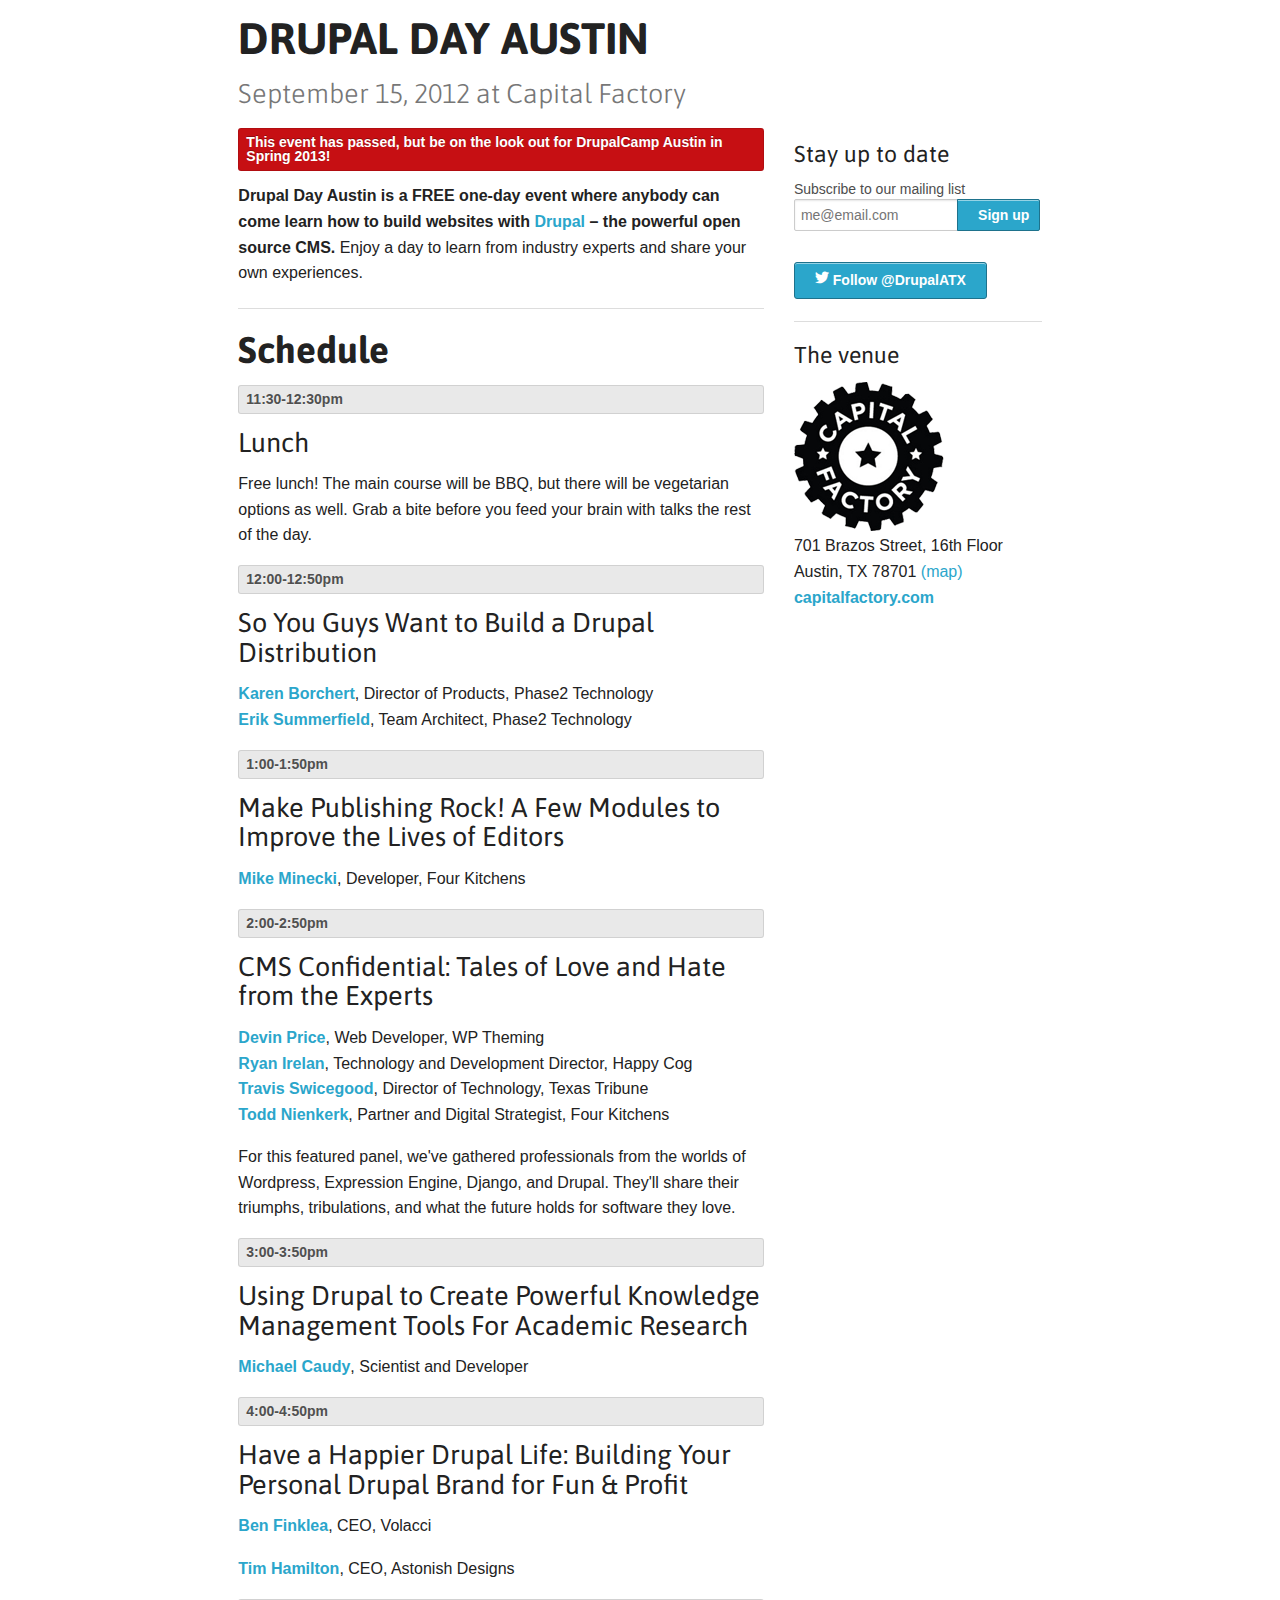
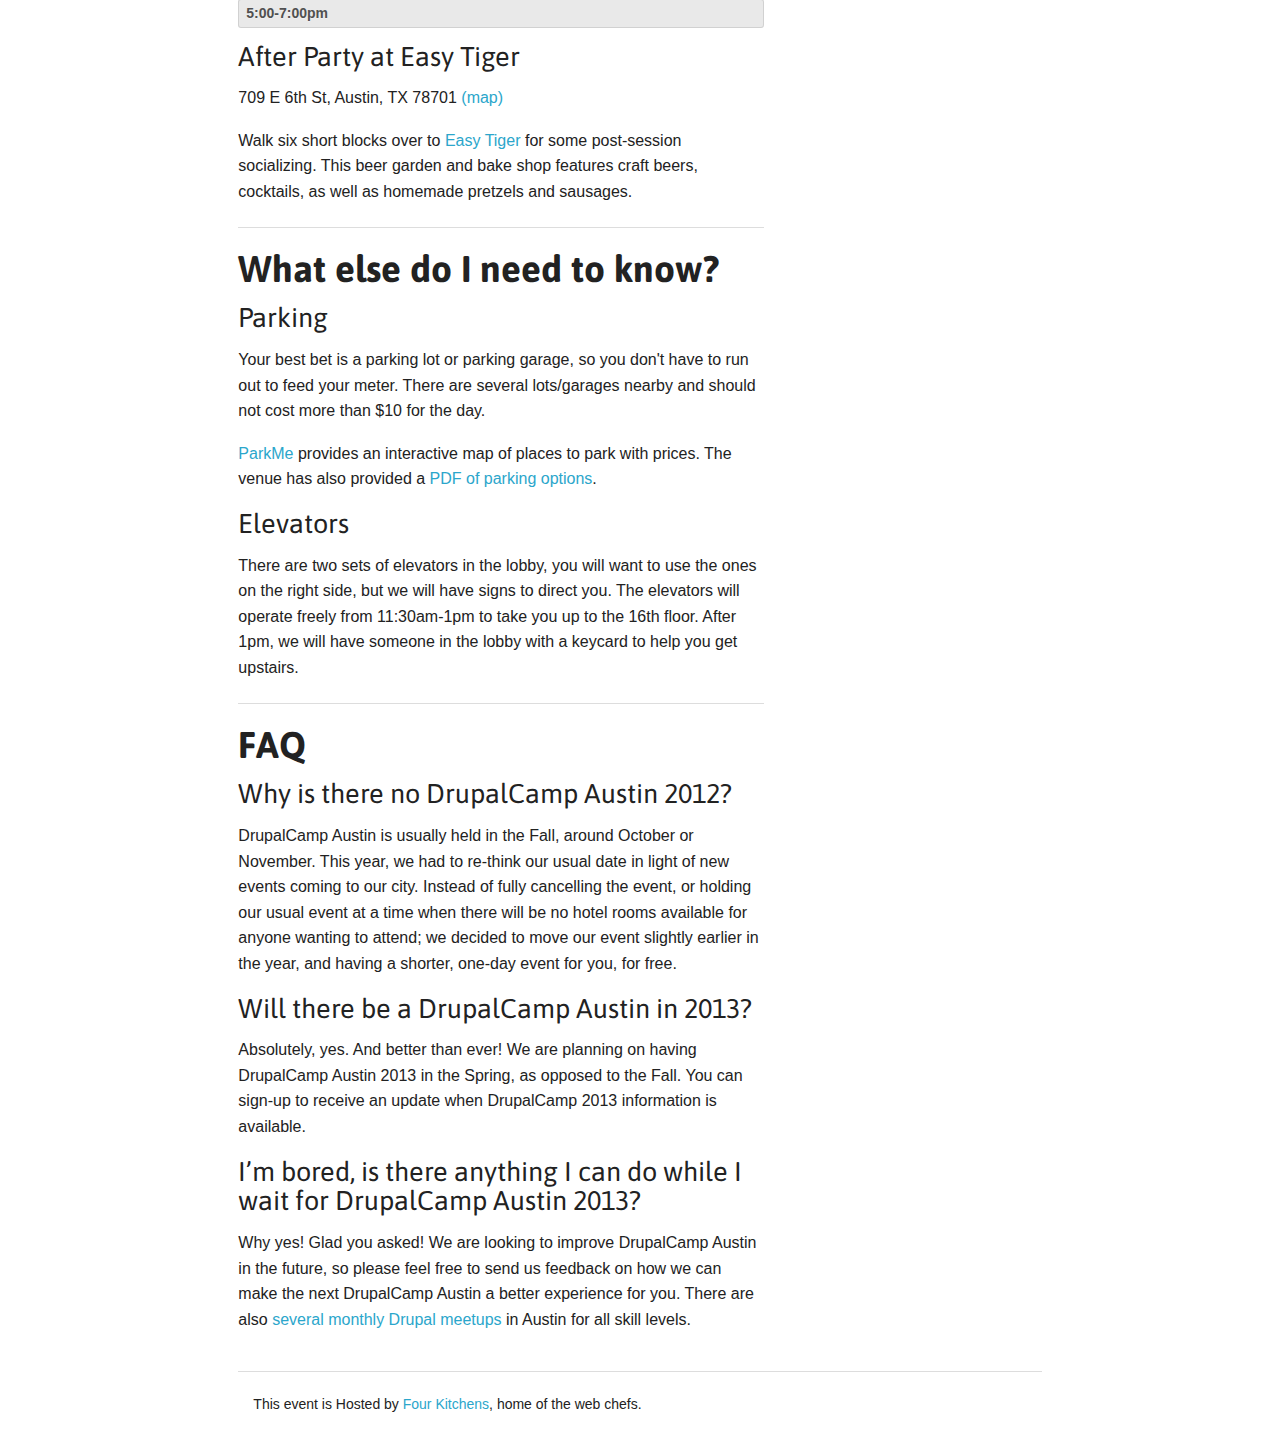
<file: index.html>
<!DOCTYPE html>

<!-- paulirish.com/2008/conditional-stylesheets-vs-css-hacks-answer-neither/ -->
<!--[if lt IE 7]> <html class="no-js lt-ie9 lt-ie8 lt-ie7" lang="en"> <![endif]-->
<!--[if IE 7]>    <html class="no-js lt-ie9 lt-ie8" lang="en"> <![endif]-->
<!--[if IE 8]>    <html class="no-js lt-ie9" lang="en"> <![endif]-->
<!--[if gt IE 8]><!--> <html class="no-js" lang="en"> <!--<![endif]-->
<head>
  <meta charset="utf-8" />

  <!-- Set the viewport width to device width for mobile -->
  <meta name="viewport" content="width=device-width" />

  <title>Drupal Day Austin 2012</title>

  <!-- Included CSS Files -->
  <link rel="stylesheet" href="css/foundation.css">
  <link href="fonts/ss-social/ss-social.css" rel="stylesheet" />
  <link href="fonts/ss-standard/ss-standard.css" rel="stylesheet" />
  <link rel="stylesheet" href="css/style.css">

  <!--[if lt IE 9]>
    <link rel="stylesheet" href="css/ie.css">
  <![endif]-->

  <script src="js/modernizr.foundation.js"></script>

  <!-- IE Fix for HTML5 Tags -->
  <!--[if lt IE 9]>
    <script src="http://html5shiv.googlecode.com/svn/trunk/html5.js"></script>
  <![endif]-->

  <!-- Google Analytics -->
  <script type="text/javascript">
  
    var _gaq = _gaq || [];
    _gaq.push(['_setAccount', 'UA-10055851-5']);
    _gaq.push(['_trackPageview']);
  
    (function() {
      var ga = document.createElement('script'); ga.type = 'text/javascript'; ga.async = true;
      ga.src = ('https:' == document.location.protocol ? 'https://ssl' : 'http://www') + '.google-analytics.com/ga.js';
      var s = document.getElementsByTagName('script')[0]; s.parentNode.insertBefore(ga, s);
    })();
  
  </script>
</head>
<body>

<div class="row ">
  <div class="ten columns centered">

    <header class="row twelve columns">
        <h1 class="title">Drupal Day Austin</h1>
        <h3 class="subheader">September 15, 2012 at Capital Factory</h3>
    </header>

    <div class="row">
      <div id="main" class="eight columns">
        
        <div class="alert-box alert">This event has passed, but be on the look out for <strong>DrupalCamp Austin</strong> in Spring 2013!</div>

        <p><strong>Drupal Day Austin is a FREE one-day event where anybody can come learn how to build websites with <a href="http://drupal.org" target="_blank">Drupal</a> – the powerful open source CMS.</strong> Enjoy a day to learn from industry experts and share your own experiences.</p>

        <div class="show-for-small">
					<p>
						<strong>When</strong>: Saturday, September 15, 2012. 11:30am-5pm<br>
						<strong>Where</strong>: Capital Factory, 701 Brazos St, 16th Floor, Austin, TX 78701 <a href="https://maps.google.com/maps?q=701+Brazos+Street,+16th+floor+Austin,+TX+78701&hl=en&sll=30.307761,-97.753401&sspn=0.982849,1.783905&t=v&hnear=701+Brazos+St,+Austin,+Texas+78701&z=17">(map)</a>
					</p>
				</div>

        <hr />

        <h2>Schedule</h2>

        <div class="alert-box secondary">11:30-12:30pm</div>
        <h3>Lunch</h3>
        <p>Free lunch! The main course will be BBQ, but there will be vegetarian options as well. Grab a bite before you feed your brain with talks the rest of the day.</p>

        <div class="alert-box secondary">12:00-12:50pm</div>
        <h3>So You Guys Want to Build a Drupal Distribution</h3>
        <p><strong><a href="https://twitter.com/karenborchert">Karen Borchert</a></strong>, Director of Products, Phase2 Technology<br>
        <strong><a href="http://www.phase2technology.com/people/esummerfield">Erik Summerfield</a></strong>, Team Architect, Phase2 Technology</p>

        <div class="alert-box secondary">1:00-1:50pm</div>
        <h3>Make Publishing Rock! A Few Modules to Improve the Lives of Editors</h3>
        <p><strong><a href="https://twitter.com/mirzu">Mike Minecki</a></strong>, Developer, Four Kitchens</p>
        
        <div class="alert-box secondary">2:00-2:50pm</div>
        <h3>CMS Confidential: Tales of Love and Hate from the Experts</h3>
        <p>
					<strong><a href="https://twitter.com/devinsays">Devin Price</a></strong>, Web Developer, WP Theming<br>
					<strong><a href="https://twitter.com/ryanirelan">Ryan Irelan</a></strong>, Technology and Development Director, Happy Cog<br>
					<strong><a href="https://twitter.com/tswicegood">Travis Swicegood</a></strong>, Director of Technology, Texas Tribune<br>
					<strong><a href="https://twitter.com/toddross">Todd Nienkerk</a></strong>, Partner and Digital Strategist, Four Kitchens
				</p>

				<p>For this featured panel, we've gathered professionals from the worlds of Wordpress, Expression Engine, Django, and Drupal. They'll share their triumphs, tribulations, and what the future holds for software they love.</a>

        <div class="alert-box secondary">3:00-3:50pm</div>
        <h3>Using Drupal to Create Powerful Knowledge Management Tools For Academic Research</h3>
        <p><strong><a href="https://twitter.com/mcaudy">Michael Caudy</a></strong>, Scientist and Developer</a></p>

        <div class="alert-box secondary">4:00-4:50pm</div>
        <h3>Have a Happier Drupal Life: Building Your Personal Drupal Brand for Fun &amp; Profit</h3>
        <p><strong><a href="https://twitter.com/BenFinklea">Ben Finklea</a></strong>, CEO, Volacci</p>
        <p><strong><a href="https://twitter.com/astonishdesigns">Tim Hamilton</a></strong>, CEO, Astonish Designs</p>

        <div class="alert-box secondary">5:00-7:00pm</div>
        <h3>After Party at Easy Tiger</h3>
        <p>709 E 6th St, Austin, TX 78701 <a href="https://maps.google.com/maps?q=709+east+sixth+street,+austin,+tx&hl=en&sll=37.0625,-95.677068&sspn=70.227616,92.285156&hnear=709+E+6th+St,+Austin,+Texas+78701&t=m&z=17">(map)</a></p>
        <p>Walk six short blocks over to <a href="http://www.easytigeraustin.com">Easy Tiger</a> for some post-session socializing. This beer garden and bake shop features craft beers, cocktails, as well as homemade pretzels and sausages.</p> 

        <hr />
        
        <section class="logistics">
          <h2>What else do I need to know?</h2>
          
          <h3>Parking</h3>
          <p>Your best bet is a parking lot or parking garage, so you don't have to run out to feed your meter. There are several lots/garages nearby and should not cost more than $10 for the day.</p>
          <p><a href="http://map.parkme.com/?lat=30.26829246033225&lng=-97.74025919629513&zoom=18">ParkMe</a> provides an interactive map of places to park with prices. The venue has also provided a <a href="https://www.dropbox.com/s/7vuc69tdt3z5bf7/parking-visitor.pdf">PDF of parking options</a>.</p>          

          <h3>Elevators</h3>
          <p>There are two sets of elevators in the lobby, you will want to use the ones on the right side, but we will have signs to direct you. The elevators will operate freely from 11:30am-1pm to take you up to the 16th floor. After 1pm, we will have someone in the lobby with a keycard to help you get upstairs.</p>

        </section>

        <hr class="hide-for-small" />
        
        <section class="faq hide-for-small">
          <h2>FAQ</h2>
          
          <h3>Why is there no DrupalCamp Austin 2012?</h3>
          <p>DrupalCamp Austin is usually held in the Fall, around October or November. This year, we had to re-think our usual date in light of new events coming to our city. Instead of fully cancelling the event, or holding our usual event at a time when there will be no hotel rooms available for anyone wanting to attend; we decided to move our event slightly earlier in the year, and having a shorter, one-day event for you, for free.</p>

          <h3>Will there be a DrupalCamp Austin in 2013?</h3>
          <p>Absolutely, yes. And better than ever! We are planning on having DrupalCamp Austin 2013 in the Spring, as opposed to the Fall. You can sign-up to receive an update when DrupalCamp 2013 information is available.</p>
          
          <h3>I’m bored, is there anything I can do while I wait for DrupalCamp Austin 2013?</h3>
          <p>Why yes! Glad you asked! We are looking to improve DrupalCamp Austin in the future, so please feel free to send us feedback on how we can make the next DrupalCamp Austin a better experience for you. There are also <a href="http://www.meetup.com/Austin-Drupal-Users-Group/" target="_blank" title="Austin Drupal Users Group">several monthly Drupal meetups</a> in Austin for all skill levels.</p>
        </section>
    
      </div><!-- /#main -->

      <div class="four columns">

        <!-- Begin MailChimp Signup Form -->
       	<h4>Stay up to date</h4>

       	<label for="mce-EMAIL">Subscribe to our mailing list</label>
          <div id="mc_embed_signup">
            <form action="http://drupalcampaustin.us2.list-manage1.com/subscribe/post?u=2cb59d7507d25d246940cc09e&amp;id=99026d23d8" method="post" id="mc-embedded-subscribe-form" name="mc-embedded-subscribe-form" class="validate" target="_blank">

              <div class="row collapse">
                <div class="eight mobile-three columns">
                	<input type="email" name="EMAIL" class="email" id="mce-EMAIL" placeholder="me@email.com">
                </div>
                <div class="four mobile-one columns">
              	 <input type="submit" value="Sign up" name="subscribe" id="mc-embedded-subscribe" class="button postfix">
                </div>
              </div><!-- /row -->

            </form>
          </div><!--/#mc_embed_signup-->
        <!-- End Mailchimp -->

        <!-- Begin Twitter button -->
        <p>
          <a href="https://twitter.com/DrupalATX" class="button radius" ><i class="ss-icon ss-social">Twitter</i> Follow @DrupalATX</a>
        </p>
        <!-- End Twitter button -->

        <hr>
        
        <section class="venue">
          <h4>The venue</h4>
          <a href="http://www.capitalfactory.com/" target="_blank" title="Capital Factory"><img src="images/capital-factory-logo-black.png" alt="Capital Factory"/></a>
          <p>701 Brazos Street, 16th Floor<br />
          Austin, TX 78701 <a href="https://maps.google.com/maps?q=701+Brazos+Street,+16th+floor+Austin,+TX+78701&hl=en&sll=30.307761,-97.753401&sspn=0.982849,1.783905&t=v&hnear=701+Brazos+St,+Austin,+Texas+78701&z=17">(map)</a><br />
          <strong><a href="http://www.capitalfactory.com/" target="_blank">capitalfactory.com</a></strong></p>
        </section>

      </div><!--/row sidebar -->
    </div>

    <hr>

    <footer class="row twelve columns centered">
      <p class="show-for-small"><a href="#">Back to top</a></p>
      <p class="small">This event is Hosted by <a href="http://fourkitchens.com/" target="_blank">Four Kitchens</a>, home of the web chefs.</p>
    </footer>

  </div>
</div><!-- /row -->

  <!-- Included JS Files -->
  <script src="js/jquery.min.js"></script>
  <script src="js/jquery.reveal.js"></script>
  <script src="js/jquery.orbit-1.4.0.js"></script>
  <script src="js/jquery.customforms.js"></script>
  <script src="js/jquery.placeholder.min.js"></script>
  <script src="js/jquery.tooltips.js"></script>
  <script src="js/app.js"></script>

</body>
</html>
</file>
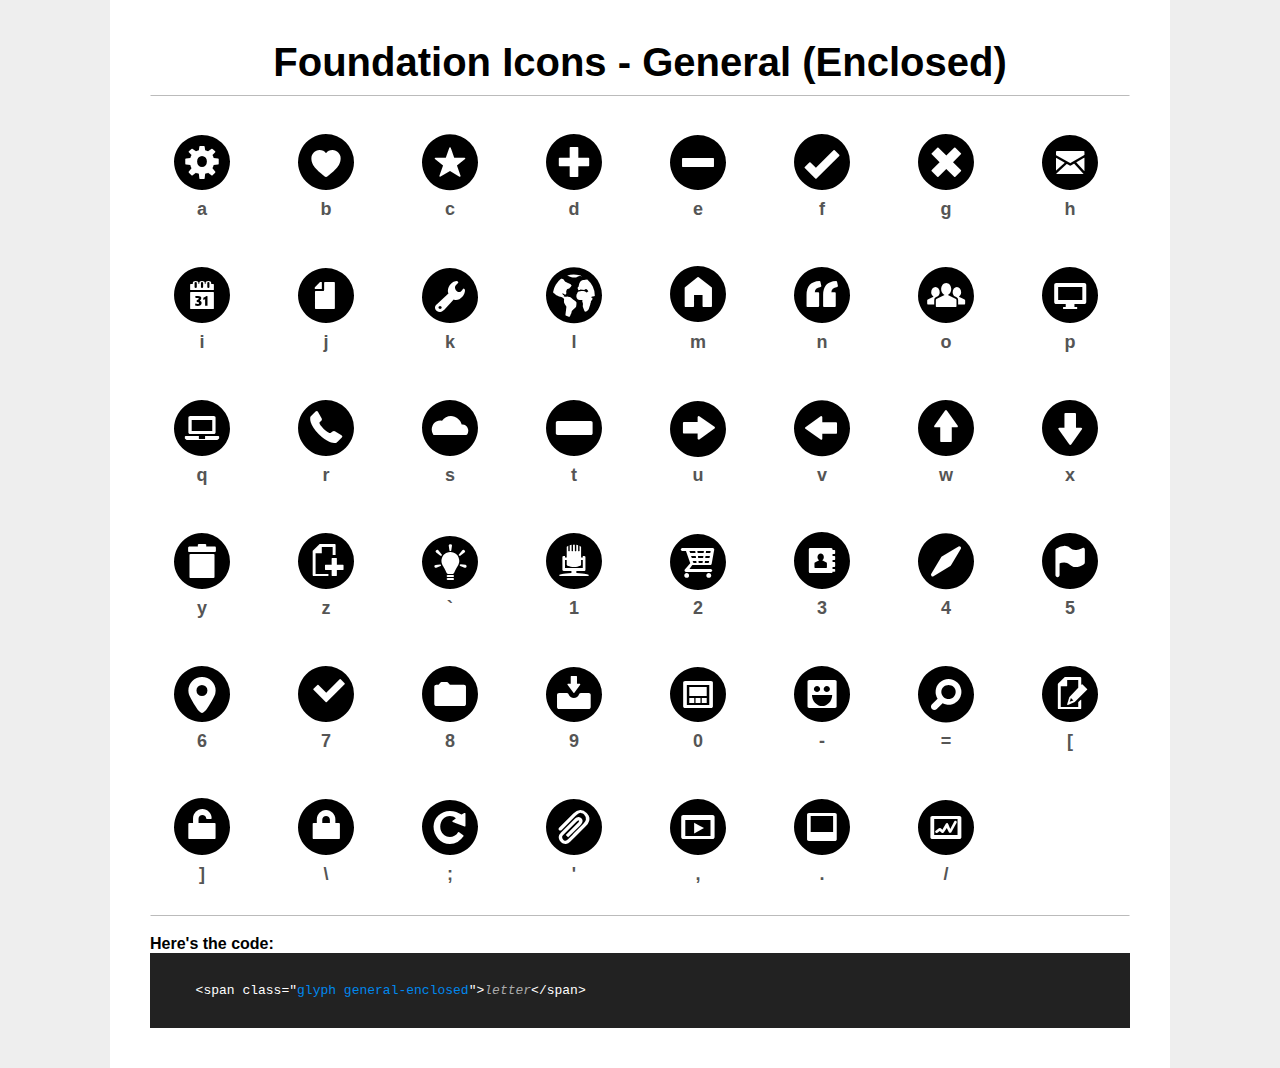
<file: icons/foundation-icons-general-enclosed/demo.html>
<!DOCTYPE html>
<head>
	<meta charset="utf-8" />
	<title>Foundation Icons - General (Enclosed)</title>
	<link rel="stylesheet" href="stylesheets/foundation-icons-general-enclosed.css">
	<style>
	  * { margin: 0; padding: 0; }
	  body { background: #eee; font-family: "HelveticaNeue", "Helvetica Neue", "Helvetica", Arial, sans-serif; }
	  .container { padding: 40px; margin: 0 auto; width: 980px; background: #fff; }
	  h1 { text-align: center; margin-bottom: 10px; font-size: 40px; }
	  hr { border: solid 1px; border-color: #bbb transparent transparent transparent; }
	  ul { list-style: none; margin-left: 24px; overflow: hidden; margin-top: 20px; }
	  ul li { float: left; margin-bottom: 30px; margin-right: 68px; }
	  ul li p { text-align: center; margin-top: 14px; color: #555; font-weight: bold; font-size: 18px; }
	  ul li.last-in-row { margin-right: 0; }

	  .glyph { cursor: default; font-size: 16px; line-height: 1; }
	  .glyph.general-enclosed { font-family: "FoundationIconsGeneralEnclosed"; }

	  ul li span { font-size: 56px !important; }
	  div.code { background: #222; }
	  div.code pre { color: #fff; padding: 30px; }
	  .class { color: #0088ee; }
	  em { color: #aaa; }
	</style>
</head>
<body>
  <div class="container">
    <h1>Foundation Icons - General (Enclosed)</h1>
    <hr>
    <ul>
      <li><span class="glyph general-enclosed">a</span><p>a</p></li>
      <li><span class="glyph general-enclosed">b</span><p>b</p></li>
      <li><span class="glyph general-enclosed">c</span><p>c</p></li>
      <li><span class="glyph general-enclosed">d</span><p>d</p></li>
      <li><span class="glyph general-enclosed">e</span><p>e</p></li>
      <li><span class="glyph general-enclosed">f</span><p>f</p></li>
      <li><span class="glyph general-enclosed">g</span><p>g</p></li>
      <li class="last-in-row"><span class="glyph general-enclosed">h</span><p>h</p></li>

      <li><span class="glyph general-enclosed">i</span><p>i</p></li>
      <li><span class="glyph general-enclosed">j</span><p>j</p></li>
      <li><span class="glyph general-enclosed">k</span><p>k</p></li>
      <li><span class="glyph general-enclosed">l</span><p>l</p></li>
      <li><span class="glyph general-enclosed">m</span><p>m</p></li>
      <li><span class="glyph general-enclosed">n</span><p>n</p></li>
      <li><span class="glyph general-enclosed">o</span><p>o</p></li>
      <li class="last-in-row"><span class="glyph general-enclosed">p</span><p>p</p></li>

      <li><span class="glyph general-enclosed">q</span><p>q</p></li>
      <li><span class="glyph general-enclosed">r</span><p>r</p></li>
      <li><span class="glyph general-enclosed">s</span><p>s</p></li>
      <li><span class="glyph general-enclosed">t</span><p>t</p></li>
      <li><span class="glyph general-enclosed">u</span><p>u</p></li>
      <li><span class="glyph general-enclosed">v</span><p>v</p></li>
      <li><span class="glyph general-enclosed">w</span><p>w</p></li>
      <li class="last-in-row"><span class="glyph general-enclosed">x</span><p>x</p></li>

      <li><span class="glyph general-enclosed">y</span><p>y</p></li>
      <li><span class="glyph general-enclosed">z</span><p>z</p></li>
      <li><span class="glyph general-enclosed">`</span><p>`</p></li>
      <li><span class="glyph general-enclosed">1</span><p>1</p></li>
      <li><span class="glyph general-enclosed">2</span><p>2</p></li>
      <li><span class="glyph general-enclosed">3</span><p>3</p></li>
      <li><span class="glyph general-enclosed">4</span><p>4</p></li>
      <li class="last-in-row"><span class="glyph general-enclosed">5</span><p>5</p></li>

      <li><span class="glyph general-enclosed">6</span><p>6</p></li>
      <li><span class="glyph general-enclosed">7</span><p>7</p></li>
      <li><span class="glyph general-enclosed">8</span><p>8</p></li>
      <li><span class="glyph general-enclosed">9</span><p>9</p></li>
      <li><span class="glyph general-enclosed">0</span><p>0</p></li>
      <li><span class="glyph general-enclosed">-</span><p>-</p></li>
      <li><span class="glyph general-enclosed">=</span><p>=</p></li>
      <li class="last-in-row"><span class="glyph general-enclosed">[</span><p>[</p></li>

      <li><span class="glyph general-enclosed">]</span><p>]</p></li>
      <li><span class="glyph general-enclosed">\</span><p>\</p></li>
      <li><span class="glyph general-enclosed">;</span><p>;</p></li>
      <li><span class="glyph general-enclosed">'</span><p>'</p></li>
      <li><span class="glyph general-enclosed">,</span><p>,</p></li>
      <li><span class="glyph general-enclosed">.</span><p>.</p></li>
      <li><span class="glyph general-enclosed">/</span><p>/</p></li>
    </ul>

    <hr>
    <br>
    <h4>Here's the code:</h4>
    <div class="code">
<pre>
  &lt;span class="<span class="class">glyph general-enclosed</span>"&gt;<em>letter</em>&lt;/span&gt;
</pre>
    </div>
  </div>
</body>
</file>
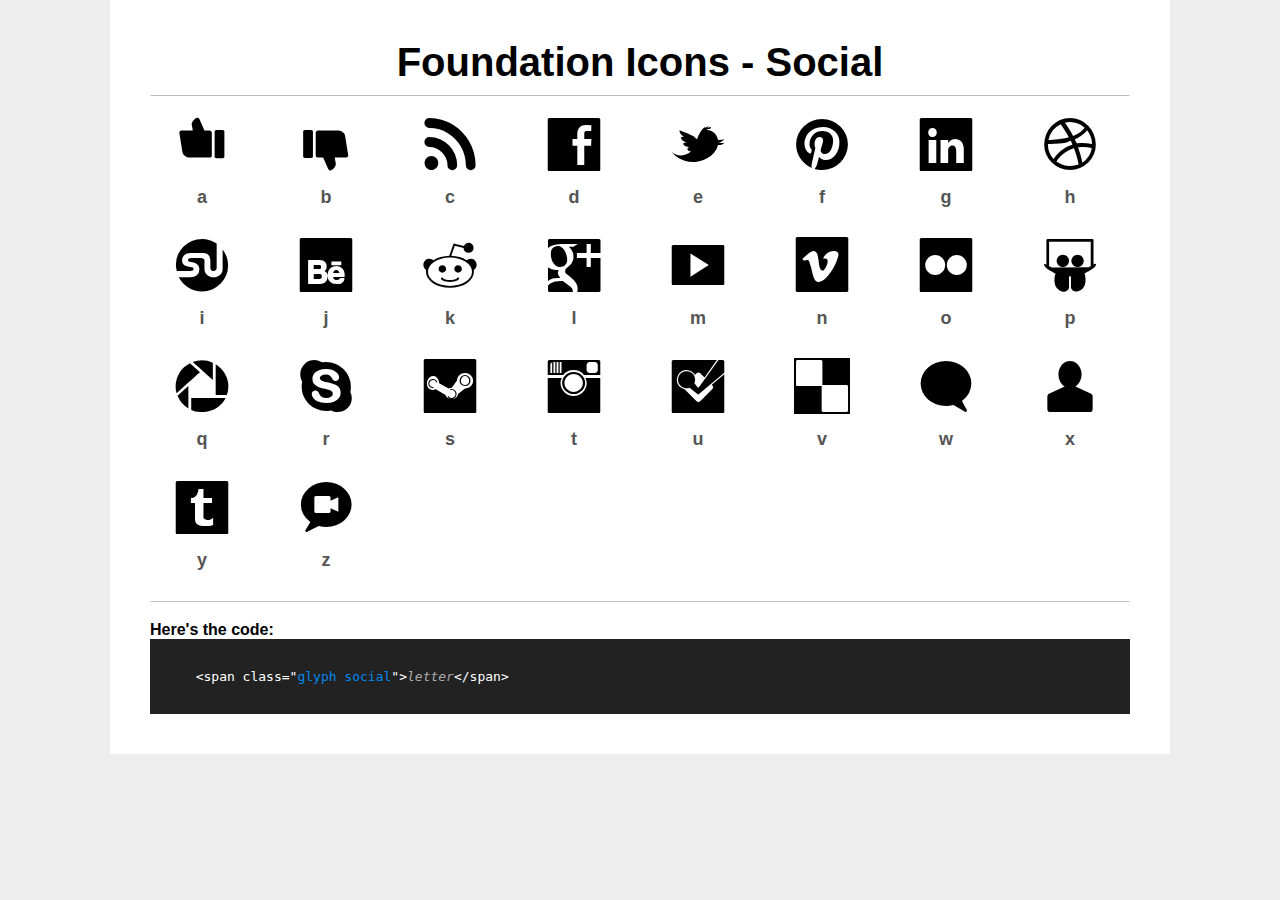
<file: icons/foundation-icons-social/demo.html>
<!DOCTYPE html>
<head>
	<meta charset="utf-8" />
	<title>Foundation Icons - Social</title>
	<link rel="stylesheet" href="stylesheets/foundation-icons-social.css">
	<style>
	  * { margin: 0; padding: 0; }
	  body { background: #eee; font-family: "HelveticaNeue", "Helvetica Neue", "Helvetica", Arial, sans-serif; }
	  .container { padding: 40px; margin: 0 auto; width: 980px; background: #fff; }
	  h1 { text-align: center; margin-bottom: 10px; font-size: 40px; }
	  hr { border: solid 1px; border-color: #bbb transparent transparent transparent; }
	  ul { list-style: none; margin-left: 24px; overflow: hidden; margin-top: 20px; }
	  ul li { float: left; margin-bottom: 30px; margin-right: 68px; }
	  ul li p { text-align: center; margin-top: 14px; color: #555; font-weight: bold; font-size: 18px; }
	  ul li.last-in-row { margin-right: 0; }

	  .glyph { cursor: default; font-size: 16px; line-height: 1; }
	  .glyph.social { font-family: "FoundationIconsSocial"; }

	  ul li span { font-size: 56px !important; }
	  div.code { background: #222; }
	  div.code pre { color: #fff; padding: 30px; }
	  .class { color: #0088ee; }
	  em { color: #aaa; }
	</style>
</head>
<body>
  <div class="container">
    <h1>Foundation Icons - Social</h1>
    <hr>
    <ul>
      <li><span class="glyph social">a</span><p>a</p></li>
      <li><span class="glyph social">b</span><p>b</p></li>
      <li><span class="glyph social">c</span><p>c</p></li>
      <li><span class="glyph social">d</span><p>d</p></li>
      <li><span class="glyph social">e</span><p>e</p></li>
      <li><span class="glyph social">f</span><p>f</p></li>
      <li><span class="glyph social">g</span><p>g</p></li>
      <li class="last-in-row"><span class="glyph social">h</span><p>h</p></li>

      <li><span class="glyph social">i</span><p>i</p></li>
      <li><span class="glyph social">j</span><p>j</p></li>
      <li><span class="glyph social">k</span><p>k</p></li>
      <li><span class="glyph social">l</span><p>l</p></li>
      <li><span class="glyph social">m</span><p>m</p></li>
      <li><span class="glyph social">n</span><p>n</p></li>
      <li><span class="glyph social">o</span><p>o</p></li>
      <li class="last-in-row"><span class="glyph social">p</span><p>p</p></li>

      <li><span class="glyph social">q</span><p>q</p></li>
      <li><span class="glyph social">r</span><p>r</p></li>
      <li><span class="glyph social">s</span><p>s</p></li>
      <li><span class="glyph social">t</span><p>t</p></li>
      <li><span class="glyph social">u</span><p>u</p></li>
      <li><span class="glyph social">v</span><p>v</p></li>
      <li><span class="glyph social">w</span><p>w</p></li>
      <li class="last-in-row"><span class="glyph social">x</span><p>x</p></li>

      <li><span class="glyph social">y</span><p>y</p></li>
      <li><span class="glyph social">z</span><p>z</p></li>
    </ul>

    <hr>
    <br>
    <h4>Here's the code:</h4>
    <div class="code">
<pre>
  &lt;span class="<span class="class">glyph social</span>"&gt;<em>letter</em>&lt;/span&gt;
</pre>
    </div>
  </div>
</body>
</file>
<file: fonts/ss-social/ss-social.css>
@charset "UTF-8";

/*
* Symbolset
* www.symbolset.com
* Copyright © 2012 Oak Studios LLC
* 
* Upload this file to your web server
* and place this within your <head> tags.
* <link href="webfonts/ss-social.css" rel="stylesheet" />
*/

@font-face {
  font-family: "SSSocial";
  src: url('ss-social-circle.eot');
  src: url('ss-social-circle.eot?#iefix') format('embedded-opentype'),
       url('ss-social-circle.woff') format('woff'),
       url('ss-social-circle.ttf') format('truetype'),
       url('ss-social-circle.svg#SSSocialCircle') format('svg');
  font-weight: bold;
  font-style: normal;
}

@font-face {
  font-family: "SSSocial";
  src: url('ss-social-regular.eot');
  src: url('ss-social-regular.eot?#iefix') format('embedded-opentype'),
       url('ss-social-regular.woff') format('woff'),
       url('ss-social-regular.ttf') format('truetype'),
       url('ss-social-regular.svg#SSSocialRegular') format('svg');
  font-weight: normal;
  font-style: normal;
}

.ss-icon, [class^="ss-"]:before, [class*=" ss-"]:before, 
.ss-icon.ss-social-circle, [class^="ss-"].ss-social-circle:before, [class*=" ss-"].ss-social-circle:before,
.ss-icon.ss-social, [class^="ss-"].ss-social:before, [class*=" ss-"].ss-social:before {
  font-family: "SSSocial";
  font-style: normal;
  font-weight: normal;
  text-decoration: none;
  text-rendering: optimizeLegibility;
  white-space: nowrap;
  -webkit-font-feature-settings: "liga", "dlig";
  -moz-font-feature-settings: "liga=1, dlig=1";
  -moz-font-feature-settings: "liga", "dlig";
  -ms-font-feature-settings: "liga", "dlig";
  -o-font-feature-settings: "liga", "dlig";
  font-feature-settings: "liga", "dlig";
}

.ss-icon.ss-social-circle, [class^="ss-"].ss-social-circle:before, [class*=" ss-"].ss-social-circle:before {
  font-weight: bold;
}

.ss-facebook:before{content:''}.ss-twitter:before{content:''}.ss-linkedin:before{content:''}.ss-googleplus:before{content:''}.ss-tumblr:before{content:''}.ss-wordpress:before{content:''}.ss-blogger:before{content:''}.ss-posterous:before{content:''}.ss-youtube:before{content:''}.ss-vimeo:before{content:''}.ss-flickr:before{content:''}.ss-instagram:before{content:''}.ss-pinterest:before{content:''}.ss-dribbble:before{content:''}.ss-behance:before{content:''}.ss-github:before{content:''}.ss-paypal:before{content:''}.ss-foursquare:before{content:''}.ss-skype:before{content:''}.ss-mail:before{content:'✉'}
</file>
<file: fonts/ss-standard/ss-standard.css>
@charset "UTF-8";

/*
* Symbolset
* www.symbolset.com
* Copyright © 2012 Oak Studios LLC
* 
* Upload this file to your web server
* and place this within your <head> tags.
* <link href="webfonts/ss-standard.css" rel="stylesheet" />
*/

@font-face {
	font-family: "SSStandard";
	src: url('ss-standard.eot');
	src: url('ss-standard.eot?#iefix') format('embedded-opentype'), 
	     url('ss-standard.woff') format('woff'), 
	     url('ss-standard.ttf')  format('truetype'),
	     url('ss-standard.svg#SSStandard') format('svg');
	font-weight: normal;
  font-style: normal;
}

.ss-icon, [class^="ss-"]:before, [class*=" ss-"]:before, 
.ss-icon.ss-standard, [class^="ss-"].ss-standard:before, [class*=" ss-"].ss-standard:before {
  font-family: "SSStandard";
  font-style: normal;
  font-weight: normal;
  text-decoration: none;
  text-rendering: optimizeLegibility;
  white-space: nowrap;
  -webkit-font-feature-settings: "liga", "dlig";
  -moz-font-feature-settings: "liga=1, dlig=1";
  -moz-font-feature-settings: "liga", "dlig";
  -ms-font-feature-settings: "liga", "dlig";
  -o-font-feature-settings: "liga", "dlig";
  font-feature-settings: "liga", "dlig";
}

.ss-cursor:before{content:''}.ss-crosshair:before{content:'⌖'}.ss-search:before{content:'🔎'}.ss-view:before{content:'👀'}.ss-attach:before{content:'📎'}.ss-link:before{content:'🔗'}.ss-move:before{content:''}.ss-write:before{content:'✎'}.ss-writingdisabled:before{content:''}.ss-erase:before{content:'✐'}.ss-compose:before{content:'📝'}.ss-lock:before{content:'🔒'}.ss-unlock:before{content:'🔓'}.ss-key:before{content:'🔑'}.ss-backspace:before{content:'⌫'}.ss-ban:before{content:'🚫'}.ss-trash:before{content:''}.ss-target:before{content:'◎'}.ss-tag:before{content:''}.ss-bookmark:before{content:'🔖'}.ss-flag:before{content:'⚑'}.ss-like:before{content:'👍'}.ss-dislike:before{content:'👎'}.ss-heart:before{content:'♥'}.ss-halfheart:before{content:''}.ss-star:before{content:'⋆'}.ss-halfstar:before{content:''}.ss-sample:before{content:''}.ss-crop:before{content:''}.ss-layers:before{content:''}.ss-phone:before{content:'📞'}.ss-phonedisabled:before{content:''}.ss-rss:before{content:''}.ss-facetime:before{content:''}.ss-reply:before{content:'↩'}.ss-mail:before{content:'✉'}.ss-inbox:before{content:'📥'}.ss-chat:before{content:'💬'}.ss-user:before{content:'👤'}.ss-femaleuser:before{content:'👧'}.ss-users:before{content:'👥'}.ss-cart:before{content:''}.ss-creditcard:before{content:'💳'}.ss-barchart:before{content:'📊'}.ss-piechart:before{content:''}.ss-box:before{content:'📦'}.ss-home:before{content:'⌂'}.ss-globe:before{content:'🌎'}.ss-navigate:before{content:''}.ss-compass:before{content:''}.ss-signpost:before{content:''}.ss-location:before{content:''}.ss-map:before{content:''}.ss-pin:before{content:'📍'}.ss-database:before{content:''}.ss-music:before{content:'♫'}.ss-mic:before{content:'🎤'}.ss-volume:before{content:'🔈'}.ss-volumelow:before{content:'🔉'}.ss-volumehigh:before{content:'🔊'}.ss-airplay:before{content:''}.ss-camera:before{content:'📷'}.ss-picture:before{content:'🌄'}.ss-video:before{content:'📹'}.ss-play:before{content:'▶'}.ss-pause:before{content:''}.ss-stop:before{content:'■'}.ss-record:before{content:'●'}.ss-rewind:before{content:'⏪'}.ss-fastforward:before{content:'⏩'}.ss-skipback:before{content:'⏮'}.ss-skipforward:before{content:'⏭'}.ss-eject:before{content:'⏏'}.ss-repeat:before{content:'🔁'}.ss-replay:before{content:'↺'}.ss-shuffle:before{content:'🔀'}.ss-notebook:before{content:'📓'}.ss-grid:before{content:''}.ss-rows:before{content:''}.ss-columns:before{content:''}.ss-desktop:before{content:'💻'}.ss-laptop:before{content:''}.ss-tablet:before{content:''}.ss-cell:before{content:'📱'}.ss-battery:before{content:'🔋'}.ss-batteryhigh:before{content:''}.ss-batterymedium:before{content:''}.ss-batterylow:before{content:''}.ss-batteryempty:before{content:''}.ss-clouddownload:before{content:''}.ss-download:before{content:''}.ss-cloudupload:before{content:''}.ss-upload:before{content:''}.ss-fork:before{content:''}.ss-merge:before{content:''}.ss-refresh:before{content:'↻'}.ss-sync:before{content:''}.ss-loading:before{content:''}.ss-wifi:before{content:''}.ss-connection:before{content:''}.ss-file:before{content:'📄'}.ss-folder:before{content:'📁'}.ss-quote:before{content:'“'}.ss-text:before{content:''}.ss-font:before{content:''}.ss-print:before{content:'⎙'}.ss-fax:before{content:'📠'}.ss-list:before{content:''}.ss-layout:before{content:''}.ss-action:before{content:''}.ss-expand:before{content:'⤢'}.ss-contract:before{content:''}.ss-help:before{content:'❓'}.ss-info:before{content:'ℹ'}.ss-alert:before{content:'⚠'}.ss-caution:before{content:'⛔'}.ss-plus:before{content:'+'}.ss-hyphen:before{content:'-'}.ss-dropdown:before{content:'▾'}.ss-check:before{content:'✓'}.ss-delete:before{content:'␡'}.ss-settings:before{content:'⚙'}.ss-dashboard:before{content:''}.ss-notifications:before{content:'🔔'}.ss-notificationsdisabled:before{content:'🔕'}.ss-clock:before{content:'⏲'}.ss-stopwatch:before{content:'⏱'}.ss-calendar:before{content:'📆'}.ss-calendaradd:before{content:''}.ss-calendarremove:before{content:''}.ss-calendarcheck:before{content:''}.ss-briefcase:before{content:'💼'}.ss-cloud:before{content:'☁'}.ss-navigateup:before{content:''}.ss-navigateright:before{content:'▻'}.ss-navigatedown:before{content:''}.ss-navigateleft:before{content:'◅'}.ss-up:before{content:'⬆'}.ss-upright:before{content:'⬈'}.ss-right:before{content:'➡'}.ss-downright:before{content:'⬊'}.ss-down:before{content:'⬇'}.ss-downleft:before{content:'⬋'}.ss-left:before{content:'⬅'}.ss-upleft:before{content:'⬉'}.ss-retweet:before{content:''}
</file>
<file: css/style.css>
@import url("http://fonts.googleapis.com/css?family=Asap:400,700");
/**
* Main stylesheet for Drupal Day Austin 2012 splash page
*/
h1 {
  text-transform: uppercase; }

h1, h2 {
  font-family: "Asap", "Helvetica Neue", Helvetica, sans-serif;
  font-weight: 700; }

h3, h4, h5 {
  font-family: "Asap", "Helvetica Neue", Helvetica, sans-serif;
  font-weight: 400; }

.subheader {
  text-transform: none; }

p {
  font-size: 16px; }

ul {
  list-style: none; }
  ul li {
    font-size: 18px; }

address {
  font-style: normal; }

footer p {
  font-size: 14px; }

@media screen and (max-width: 480px) {
  h1 {
    font-size: 37px; }

  h2.subheader {
    font-size: 27px; }

  .venue {
    text-align: center; } }
</file>
